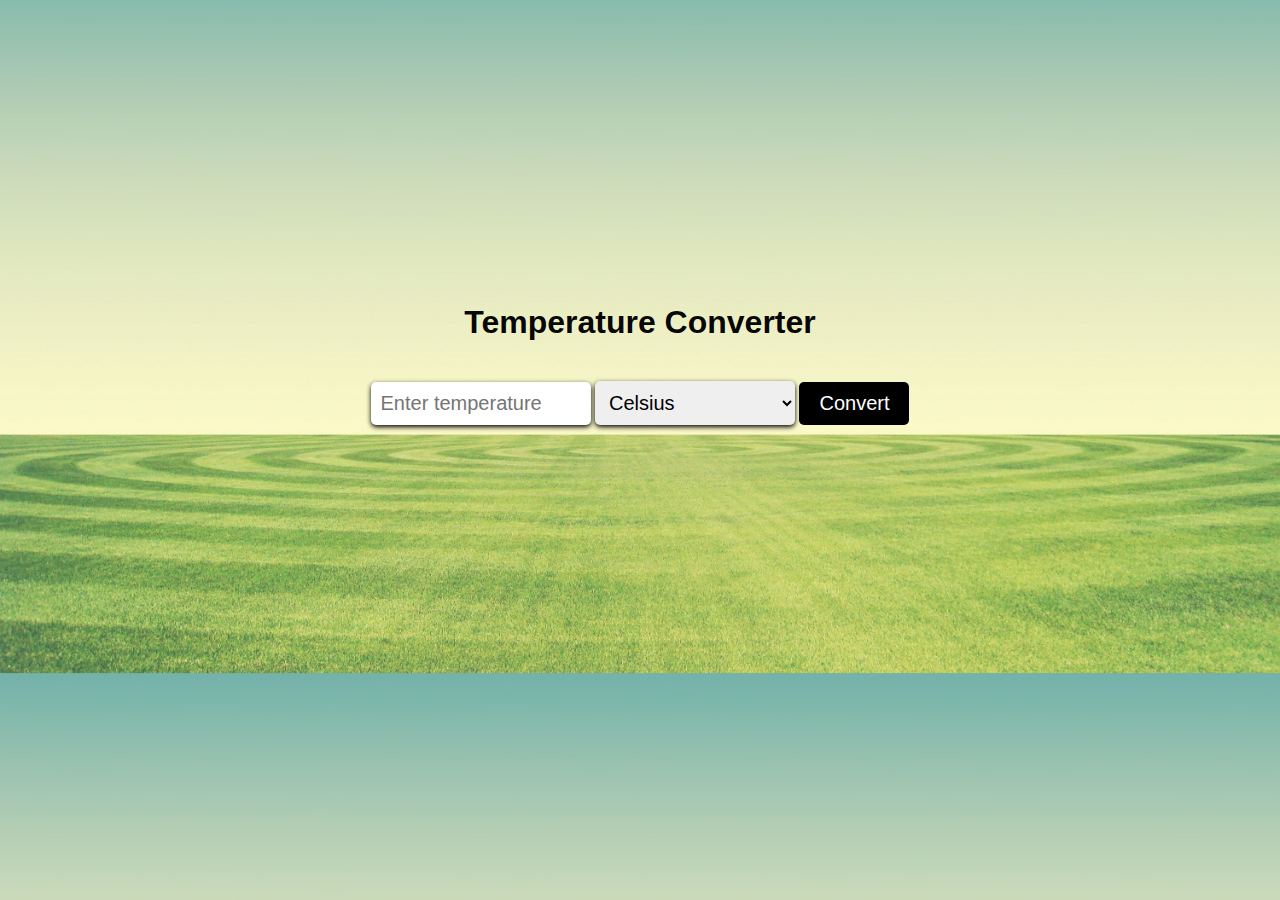
<file: L1 T3 Temperature Converter/index.html>
<!DOCTYPE html>
<html>
<head>
  <title>Temperature Converter</title>
  <link rel="stylesheet" type="text/css" href="styles.css">
</head>
<body>
  <h1>Temperature Converter</h1>

  <div class="input-container">
    <input type="text" id="temperature" placeholder="Enter temperature">
    <select id="unit">
      <option value="celsius">Celsius</option>
      <option value="fahrenheit">Fahrenheit</option>
    </select>
    <button id="convertBtn">Convert</button>
  </div>

  <div id="result"></div>

  <script src="script.js"></script>
</body>
</html>
</file>
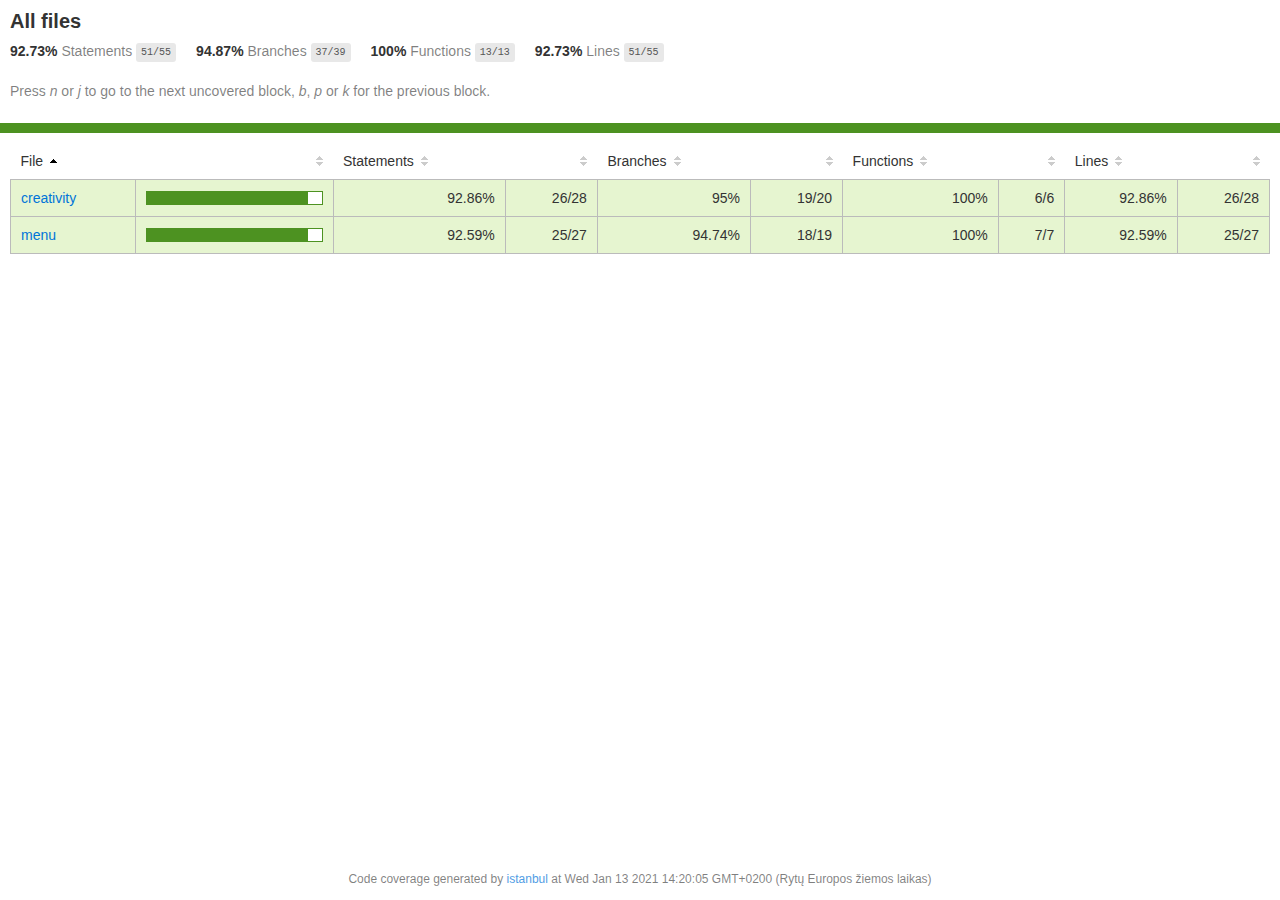
<file: L1 T2 Portfolio/coverage/lcov-report/index.html>
<!doctype html>
<html lang="en">

<head>
    <title>Code coverage report for All files</title>
    <meta charset="utf-8" />
    <link rel="stylesheet" href="prettify.css" />
    <link rel="stylesheet" href="base.css" />
    <link rel="shortcut icon" type="image/x-icon" href="favicon.png" />
    <meta name="viewport" content="width=device-width, initial-scale=1" />
    <style type='text/css'>
        .coverage-summary .sorter {
            background-image: url(sort-arrow-sprite.png);
        }
    </style>
</head>
    
<body>
<div class='wrapper'>
    <div class='pad1'>
        <h1>All files</h1>
        <div class='clearfix'>
            
            <div class='fl pad1y space-right2'>
                <span class="strong">92.73% </span>
                <span class="quiet">Statements</span>
                <span class='fraction'>51/55</span>
            </div>
        
            
            <div class='fl pad1y space-right2'>
                <span class="strong">94.87% </span>
                <span class="quiet">Branches</span>
                <span class='fraction'>37/39</span>
            </div>
        
            
            <div class='fl pad1y space-right2'>
                <span class="strong">100% </span>
                <span class="quiet">Functions</span>
                <span class='fraction'>13/13</span>
            </div>
        
            
            <div class='fl pad1y space-right2'>
                <span class="strong">92.73% </span>
                <span class="quiet">Lines</span>
                <span class='fraction'>51/55</span>
            </div>
        
            
        </div>
        <p class="quiet">
            Press <em>n</em> or <em>j</em> to go to the next uncovered block, <em>b</em>, <em>p</em> or <em>k</em> for the previous block.
        </p>
    </div>
    <div class='status-line high'></div>
    <div class="pad1">
<table class="coverage-summary">
<thead>
<tr>
   <th data-col="file" data-fmt="html" data-html="true" class="file">File</th>
   <th data-col="pic" data-type="number" data-fmt="html" data-html="true" class="pic"></th>
   <th data-col="statements" data-type="number" data-fmt="pct" class="pct">Statements</th>
   <th data-col="statements_raw" data-type="number" data-fmt="html" class="abs"></th>
   <th data-col="branches" data-type="number" data-fmt="pct" class="pct">Branches</th>
   <th data-col="branches_raw" data-type="number" data-fmt="html" class="abs"></th>
   <th data-col="functions" data-type="number" data-fmt="pct" class="pct">Functions</th>
   <th data-col="functions_raw" data-type="number" data-fmt="html" class="abs"></th>
   <th data-col="lines" data-type="number" data-fmt="pct" class="pct">Lines</th>
   <th data-col="lines_raw" data-type="number" data-fmt="html" class="abs"></th>
</tr>
</thead>
<tbody><tr>
	<td class="file high" data-value="creativity"><a href="creativity/index.html">creativity</a></td>
	<td data-value="92.86" class="pic high">
	<div class="chart"><div class="cover-fill" style="width: 92%"></div><div class="cover-empty" style="width: 8%"></div></div>
	</td>
	<td data-value="92.86" class="pct high">92.86%</td>
	<td data-value="28" class="abs high">26/28</td>
	<td data-value="95" class="pct high">95%</td>
	<td data-value="20" class="abs high">19/20</td>
	<td data-value="100" class="pct high">100%</td>
	<td data-value="6" class="abs high">6/6</td>
	<td data-value="92.86" class="pct high">92.86%</td>
	<td data-value="28" class="abs high">26/28</td>
	</tr>

<tr>
	<td class="file high" data-value="menu"><a href="menu/index.html">menu</a></td>
	<td data-value="92.59" class="pic high">
	<div class="chart"><div class="cover-fill" style="width: 92%"></div><div class="cover-empty" style="width: 8%"></div></div>
	</td>
	<td data-value="92.59" class="pct high">92.59%</td>
	<td data-value="27" class="abs high">25/27</td>
	<td data-value="94.74" class="pct high">94.74%</td>
	<td data-value="19" class="abs high">18/19</td>
	<td data-value="100" class="pct high">100%</td>
	<td data-value="7" class="abs high">7/7</td>
	<td data-value="92.59" class="pct high">92.59%</td>
	<td data-value="27" class="abs high">25/27</td>
	</tr>

</tbody>
</table>
</div>
                <div class='push'></div><!-- for sticky footer -->
            </div><!-- /wrapper -->
            <div class='footer quiet pad2 space-top1 center small'>
                Code coverage generated by
                <a href="https://istanbul.js.org/" target="_blank">istanbul</a>
                at Wed Jan 13 2021 14:20:05 GMT+0200 (Rytų Europos žiemos laikas)
            </div>
        </div>
        <script src="prettify.js"></script>
        <script>
            window.onload = function () {
                prettyPrint();
            };
        </script>
        <script src="sorter.js"></script>
        <script src="block-navigation.js"></script>
    </body>
</html>
</file>
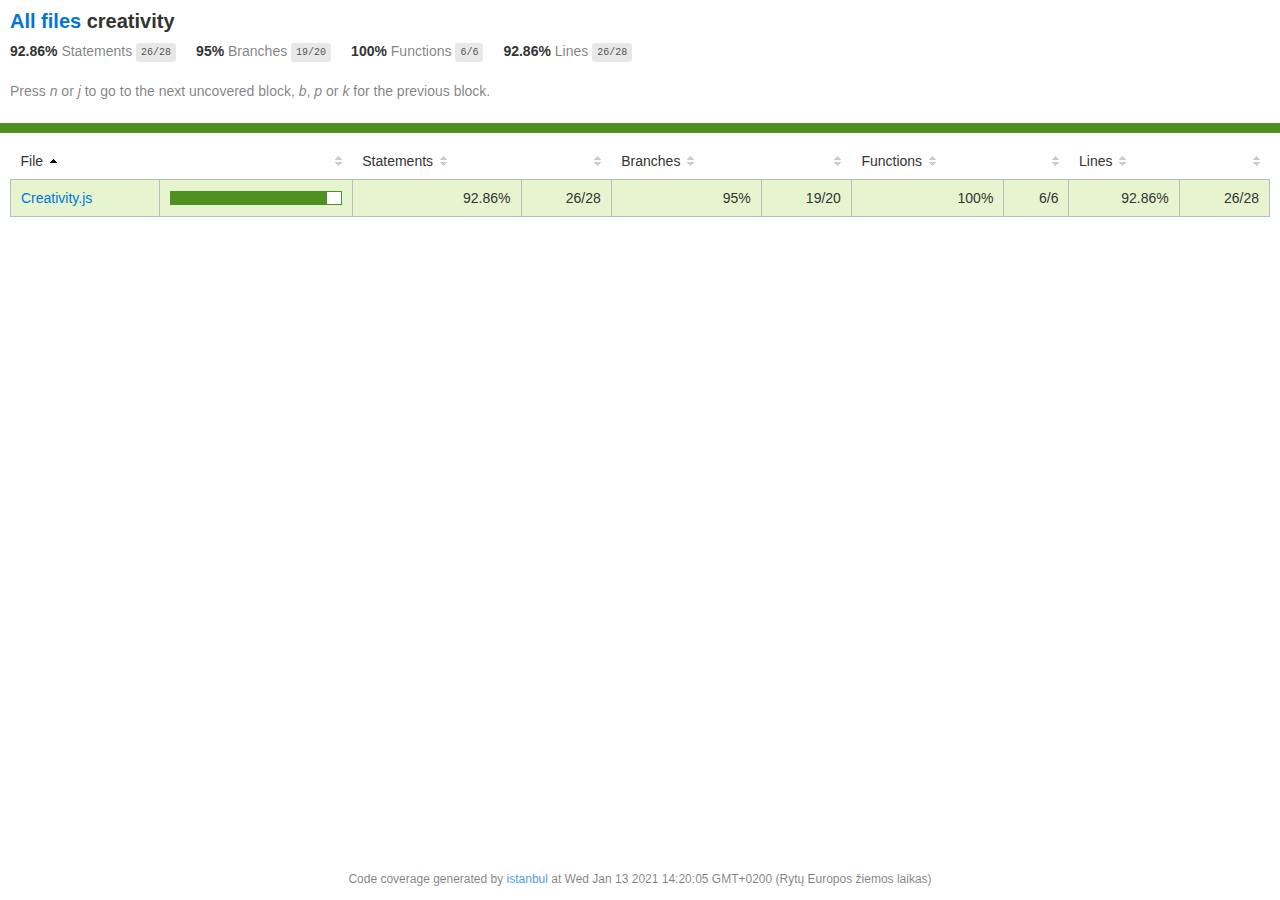
<file: L1 T2 Portfolio/coverage/lcov-report/creativity/index.html>
<!doctype html>
<html lang="en">

<head>
    <title>Code coverage report for creativity</title>
    <meta charset="utf-8" />
    <link rel="stylesheet" href="../prettify.css" />
    <link rel="stylesheet" href="../base.css" />
    <link rel="shortcut icon" type="image/x-icon" href="../favicon.png" />
    <meta name="viewport" content="width=device-width, initial-scale=1" />
    <style type='text/css'>
        .coverage-summary .sorter {
            background-image: url(../sort-arrow-sprite.png);
        }
    </style>
</head>
    
<body>
<div class='wrapper'>
    <div class='pad1'>
        <h1><a href="../index.html">All files</a> creativity</h1>
        <div class='clearfix'>
            
            <div class='fl pad1y space-right2'>
                <span class="strong">92.86% </span>
                <span class="quiet">Statements</span>
                <span class='fraction'>26/28</span>
            </div>
        
            
            <div class='fl pad1y space-right2'>
                <span class="strong">95% </span>
                <span class="quiet">Branches</span>
                <span class='fraction'>19/20</span>
            </div>
        
            
            <div class='fl pad1y space-right2'>
                <span class="strong">100% </span>
                <span class="quiet">Functions</span>
                <span class='fraction'>6/6</span>
            </div>
        
            
            <div class='fl pad1y space-right2'>
                <span class="strong">92.86% </span>
                <span class="quiet">Lines</span>
                <span class='fraction'>26/28</span>
            </div>
        
            
        </div>
        <p class="quiet">
            Press <em>n</em> or <em>j</em> to go to the next uncovered block, <em>b</em>, <em>p</em> or <em>k</em> for the previous block.
        </p>
    </div>
    <div class='status-line high'></div>
    <div class="pad1">
<table class="coverage-summary">
<thead>
<tr>
   <th data-col="file" data-fmt="html" data-html="true" class="file">File</th>
   <th data-col="pic" data-type="number" data-fmt="html" data-html="true" class="pic"></th>
   <th data-col="statements" data-type="number" data-fmt="pct" class="pct">Statements</th>
   <th data-col="statements_raw" data-type="number" data-fmt="html" class="abs"></th>
   <th data-col="branches" data-type="number" data-fmt="pct" class="pct">Branches</th>
   <th data-col="branches_raw" data-type="number" data-fmt="html" class="abs"></th>
   <th data-col="functions" data-type="number" data-fmt="pct" class="pct">Functions</th>
   <th data-col="functions_raw" data-type="number" data-fmt="html" class="abs"></th>
   <th data-col="lines" data-type="number" data-fmt="pct" class="pct">Lines</th>
   <th data-col="lines_raw" data-type="number" data-fmt="html" class="abs"></th>
</tr>
</thead>
<tbody><tr>
	<td class="file high" data-value="Creativity.js"><a href="Creativity.js.html">Creativity.js</a></td>
	<td data-value="92.86" class="pic high">
	<div class="chart"><div class="cover-fill" style="width: 92%"></div><div class="cover-empty" style="width: 8%"></div></div>
	</td>
	<td data-value="92.86" class="pct high">92.86%</td>
	<td data-value="28" class="abs high">26/28</td>
	<td data-value="95" class="pct high">95%</td>
	<td data-value="20" class="abs high">19/20</td>
	<td data-value="100" class="pct high">100%</td>
	<td data-value="6" class="abs high">6/6</td>
	<td data-value="92.86" class="pct high">92.86%</td>
	<td data-value="28" class="abs high">26/28</td>
	</tr>

</tbody>
</table>
</div>
                <div class='push'></div><!-- for sticky footer -->
            </div><!-- /wrapper -->
            <div class='footer quiet pad2 space-top1 center small'>
                Code coverage generated by
                <a href="https://istanbul.js.org/" target="_blank">istanbul</a>
                at Wed Jan 13 2021 14:20:05 GMT+0200 (Rytų Europos žiemos laikas)
            </div>
        </div>
        <script src="../prettify.js"></script>
        <script>
            window.onload = function () {
                prettyPrint();
            };
        </script>
        <script src="../sorter.js"></script>
        <script src="../block-navigation.js"></script>
    </body>
</html>
</file>
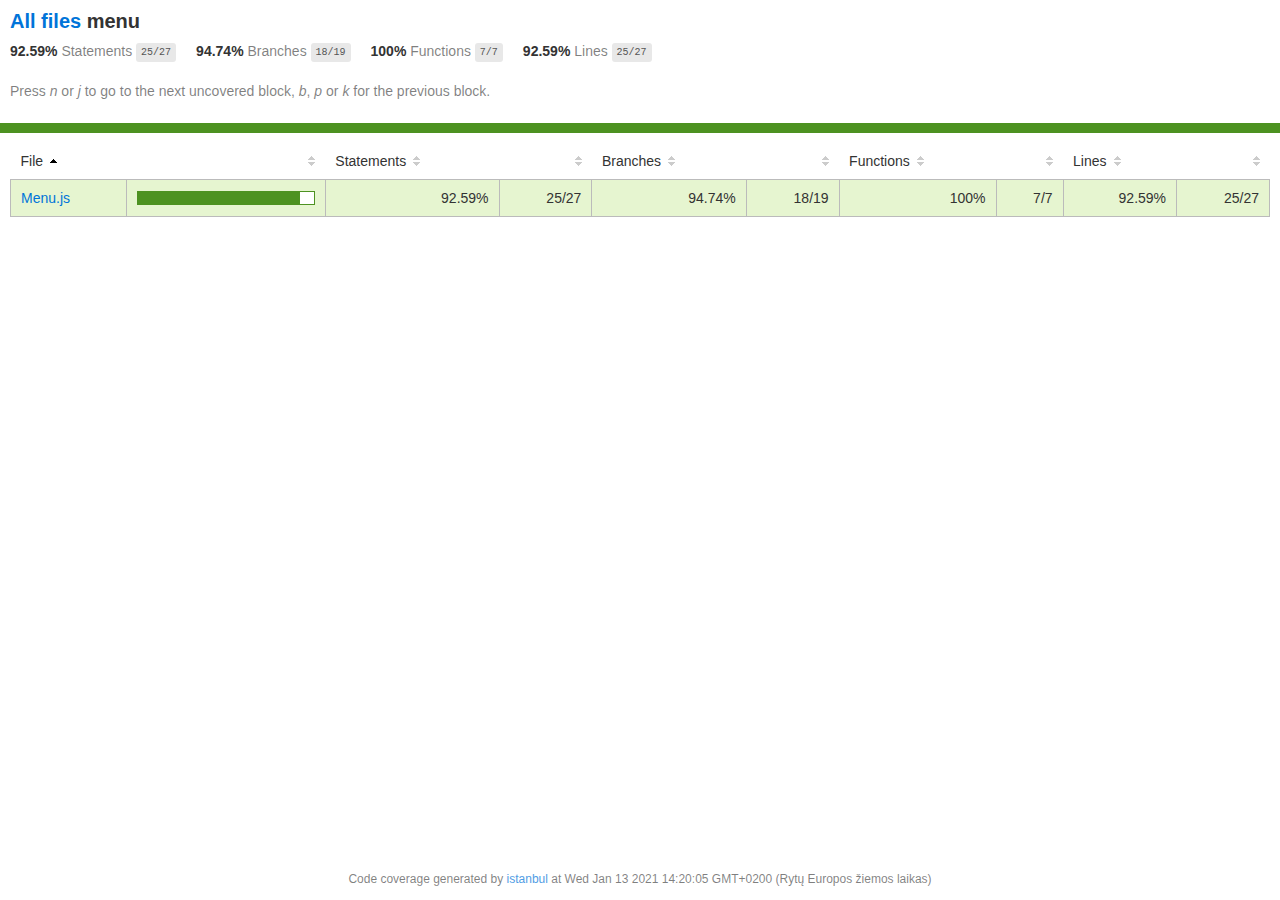
<file: L1 T2 Portfolio/coverage/lcov-report/menu/index.html>
<!doctype html>
<html lang="en">

<head>
    <title>Code coverage report for menu</title>
    <meta charset="utf-8" />
    <link rel="stylesheet" href="../prettify.css" />
    <link rel="stylesheet" href="../base.css" />
    <link rel="shortcut icon" type="image/x-icon" href="../favicon.png" />
    <meta name="viewport" content="width=device-width, initial-scale=1" />
    <style type='text/css'>
        .coverage-summary .sorter {
            background-image: url(../sort-arrow-sprite.png);
        }
    </style>
</head>
    
<body>
<div class='wrapper'>
    <div class='pad1'>
        <h1><a href="../index.html">All files</a> menu</h1>
        <div class='clearfix'>
            
            <div class='fl pad1y space-right2'>
                <span class="strong">92.59% </span>
                <span class="quiet">Statements</span>
                <span class='fraction'>25/27</span>
            </div>
        
            
            <div class='fl pad1y space-right2'>
                <span class="strong">94.74% </span>
                <span class="quiet">Branches</span>
                <span class='fraction'>18/19</span>
            </div>
        
            
            <div class='fl pad1y space-right2'>
                <span class="strong">100% </span>
                <span class="quiet">Functions</span>
                <span class='fraction'>7/7</span>
            </div>
        
            
            <div class='fl pad1y space-right2'>
                <span class="strong">92.59% </span>
                <span class="quiet">Lines</span>
                <span class='fraction'>25/27</span>
            </div>
        
            
        </div>
        <p class="quiet">
            Press <em>n</em> or <em>j</em> to go to the next uncovered block, <em>b</em>, <em>p</em> or <em>k</em> for the previous block.
        </p>
    </div>
    <div class='status-line high'></div>
    <div class="pad1">
<table class="coverage-summary">
<thead>
<tr>
   <th data-col="file" data-fmt="html" data-html="true" class="file">File</th>
   <th data-col="pic" data-type="number" data-fmt="html" data-html="true" class="pic"></th>
   <th data-col="statements" data-type="number" data-fmt="pct" class="pct">Statements</th>
   <th data-col="statements_raw" data-type="number" data-fmt="html" class="abs"></th>
   <th data-col="branches" data-type="number" data-fmt="pct" class="pct">Branches</th>
   <th data-col="branches_raw" data-type="number" data-fmt="html" class="abs"></th>
   <th data-col="functions" data-type="number" data-fmt="pct" class="pct">Functions</th>
   <th data-col="functions_raw" data-type="number" data-fmt="html" class="abs"></th>
   <th data-col="lines" data-type="number" data-fmt="pct" class="pct">Lines</th>
   <th data-col="lines_raw" data-type="number" data-fmt="html" class="abs"></th>
</tr>
</thead>
<tbody><tr>
	<td class="file high" data-value="Menu.js"><a href="Menu.js.html">Menu.js</a></td>
	<td data-value="92.59" class="pic high">
	<div class="chart"><div class="cover-fill" style="width: 92%"></div><div class="cover-empty" style="width: 8%"></div></div>
	</td>
	<td data-value="92.59" class="pct high">92.59%</td>
	<td data-value="27" class="abs high">25/27</td>
	<td data-value="94.74" class="pct high">94.74%</td>
	<td data-value="19" class="abs high">18/19</td>
	<td data-value="100" class="pct high">100%</td>
	<td data-value="7" class="abs high">7/7</td>
	<td data-value="92.59" class="pct high">92.59%</td>
	<td data-value="27" class="abs high">25/27</td>
	</tr>

</tbody>
</table>
</div>
                <div class='push'></div><!-- for sticky footer -->
            </div><!-- /wrapper -->
            <div class='footer quiet pad2 space-top1 center small'>
                Code coverage generated by
                <a href="https://istanbul.js.org/" target="_blank">istanbul</a>
                at Wed Jan 13 2021 14:20:05 GMT+0200 (Rytų Europos žiemos laikas)
            </div>
        </div>
        <script src="../prettify.js"></script>
        <script>
            window.onload = function () {
                prettyPrint();
            };
        </script>
        <script src="../sorter.js"></script>
        <script src="../block-navigation.js"></script>
    </body>
</html>
</file>
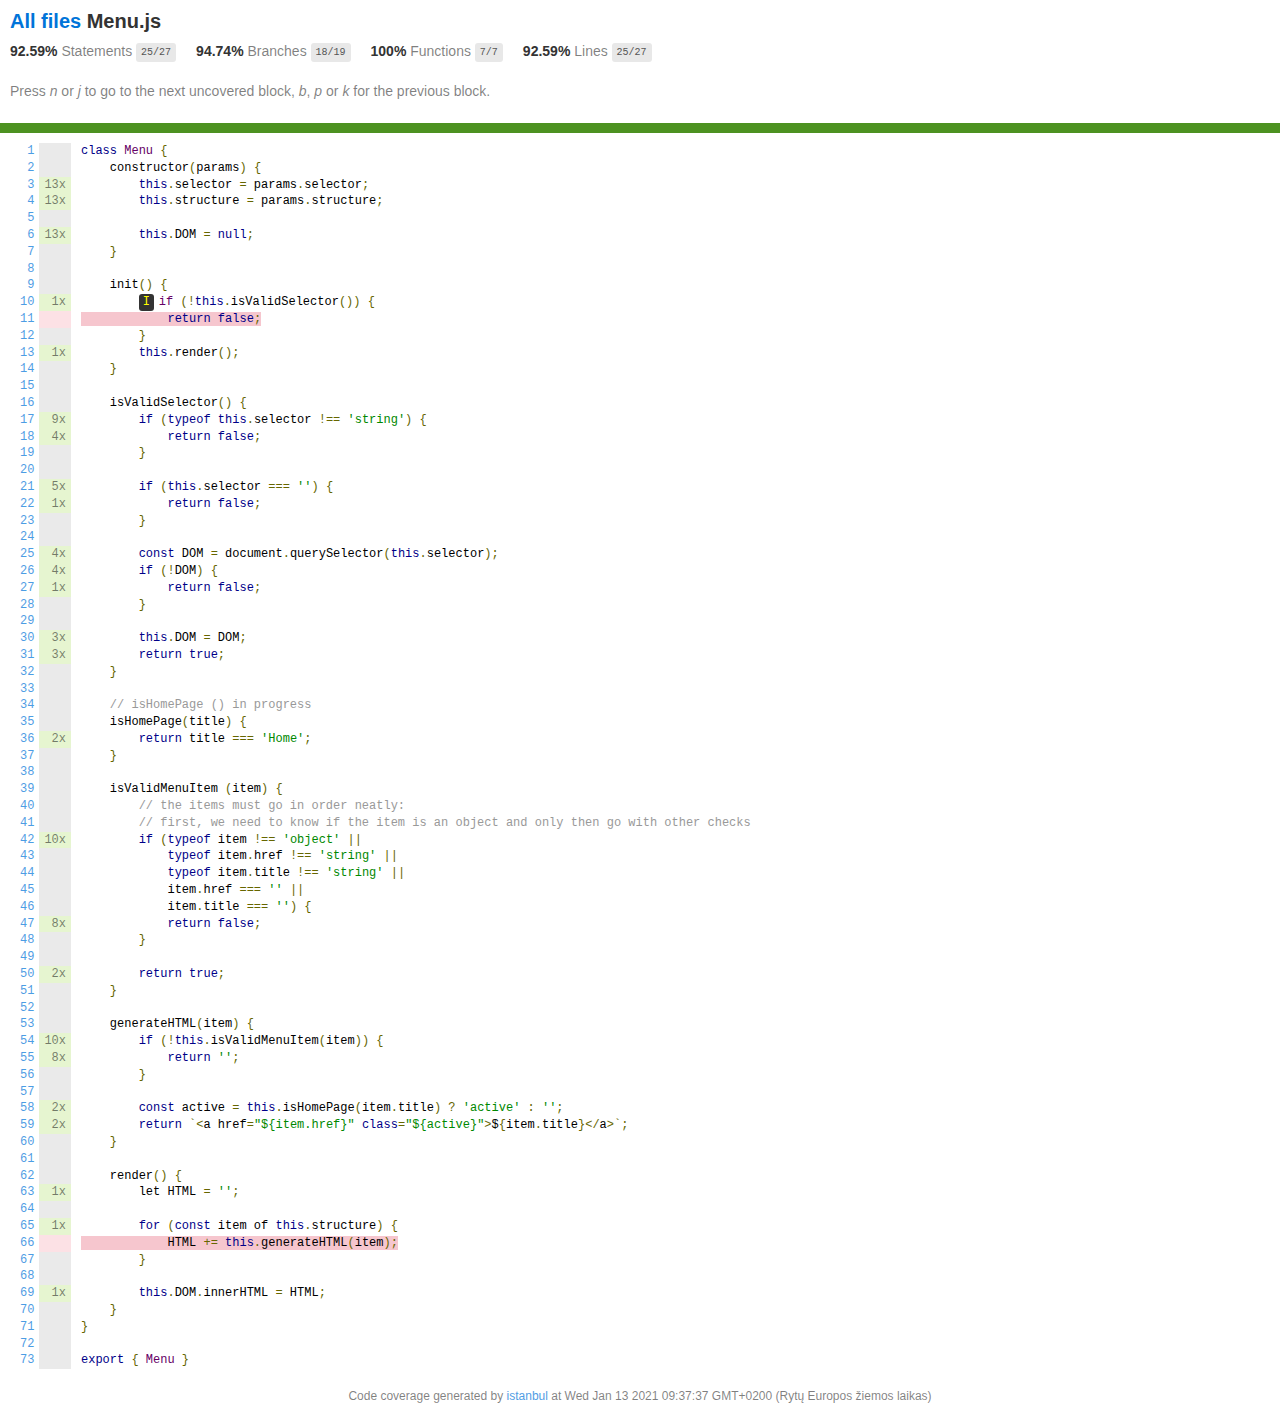
<file: L1 T2 Portfolio/coverage/lcov-report/Menu.js.html>
<!doctype html>
<html lang="en">

<head>
    <title>Code coverage report for Menu.js</title>
    <meta charset="utf-8" />
    <link rel="stylesheet" href="prettify.css" />
    <link rel="stylesheet" href="base.css" />
    <link rel="shortcut icon" type="image/x-icon" href="favicon.png" />
    <meta name="viewport" content="width=device-width, initial-scale=1" />
    <style type='text/css'>
        .coverage-summary .sorter {
            background-image: url(sort-arrow-sprite.png);
        }
    </style>
</head>
    
<body>
<div class='wrapper'>
    <div class='pad1'>
        <h1><a href="index.html">All files</a> Menu.js</h1>
        <div class='clearfix'>
            
            <div class='fl pad1y space-right2'>
                <span class="strong">92.59% </span>
                <span class="quiet">Statements</span>
                <span class='fraction'>25/27</span>
            </div>
        
            
            <div class='fl pad1y space-right2'>
                <span class="strong">94.74% </span>
                <span class="quiet">Branches</span>
                <span class='fraction'>18/19</span>
            </div>
        
            
            <div class='fl pad1y space-right2'>
                <span class="strong">100% </span>
                <span class="quiet">Functions</span>
                <span class='fraction'>7/7</span>
            </div>
        
            
            <div class='fl pad1y space-right2'>
                <span class="strong">92.59% </span>
                <span class="quiet">Lines</span>
                <span class='fraction'>25/27</span>
            </div>
        
            
        </div>
        <p class="quiet">
            Press <em>n</em> or <em>j</em> to go to the next uncovered block, <em>b</em>, <em>p</em> or <em>k</em> for the previous block.
        </p>
    </div>
    <div class='status-line high'></div>
    <pre><table class="coverage">
<tr><td class="line-count quiet"><a name='L1'></a><a href='#L1'>1</a>
<a name='L2'></a><a href='#L2'>2</a>
<a name='L3'></a><a href='#L3'>3</a>
<a name='L4'></a><a href='#L4'>4</a>
<a name='L5'></a><a href='#L5'>5</a>
<a name='L6'></a><a href='#L6'>6</a>
<a name='L7'></a><a href='#L7'>7</a>
<a name='L8'></a><a href='#L8'>8</a>
<a name='L9'></a><a href='#L9'>9</a>
<a name='L10'></a><a href='#L10'>10</a>
<a name='L11'></a><a href='#L11'>11</a>
<a name='L12'></a><a href='#L12'>12</a>
<a name='L13'></a><a href='#L13'>13</a>
<a name='L14'></a><a href='#L14'>14</a>
<a name='L15'></a><a href='#L15'>15</a>
<a name='L16'></a><a href='#L16'>16</a>
<a name='L17'></a><a href='#L17'>17</a>
<a name='L18'></a><a href='#L18'>18</a>
<a name='L19'></a><a href='#L19'>19</a>
<a name='L20'></a><a href='#L20'>20</a>
<a name='L21'></a><a href='#L21'>21</a>
<a name='L22'></a><a href='#L22'>22</a>
<a name='L23'></a><a href='#L23'>23</a>
<a name='L24'></a><a href='#L24'>24</a>
<a name='L25'></a><a href='#L25'>25</a>
<a name='L26'></a><a href='#L26'>26</a>
<a name='L27'></a><a href='#L27'>27</a>
<a name='L28'></a><a href='#L28'>28</a>
<a name='L29'></a><a href='#L29'>29</a>
<a name='L30'></a><a href='#L30'>30</a>
<a name='L31'></a><a href='#L31'>31</a>
<a name='L32'></a><a href='#L32'>32</a>
<a name='L33'></a><a href='#L33'>33</a>
<a name='L34'></a><a href='#L34'>34</a>
<a name='L35'></a><a href='#L35'>35</a>
<a name='L36'></a><a href='#L36'>36</a>
<a name='L37'></a><a href='#L37'>37</a>
<a name='L38'></a><a href='#L38'>38</a>
<a name='L39'></a><a href='#L39'>39</a>
<a name='L40'></a><a href='#L40'>40</a>
<a name='L41'></a><a href='#L41'>41</a>
<a name='L42'></a><a href='#L42'>42</a>
<a name='L43'></a><a href='#L43'>43</a>
<a name='L44'></a><a href='#L44'>44</a>
<a name='L45'></a><a href='#L45'>45</a>
<a name='L46'></a><a href='#L46'>46</a>
<a name='L47'></a><a href='#L47'>47</a>
<a name='L48'></a><a href='#L48'>48</a>
<a name='L49'></a><a href='#L49'>49</a>
<a name='L50'></a><a href='#L50'>50</a>
<a name='L51'></a><a href='#L51'>51</a>
<a name='L52'></a><a href='#L52'>52</a>
<a name='L53'></a><a href='#L53'>53</a>
<a name='L54'></a><a href='#L54'>54</a>
<a name='L55'></a><a href='#L55'>55</a>
<a name='L56'></a><a href='#L56'>56</a>
<a name='L57'></a><a href='#L57'>57</a>
<a name='L58'></a><a href='#L58'>58</a>
<a name='L59'></a><a href='#L59'>59</a>
<a name='L60'></a><a href='#L60'>60</a>
<a name='L61'></a><a href='#L61'>61</a>
<a name='L62'></a><a href='#L62'>62</a>
<a name='L63'></a><a href='#L63'>63</a>
<a name='L64'></a><a href='#L64'>64</a>
<a name='L65'></a><a href='#L65'>65</a>
<a name='L66'></a><a href='#L66'>66</a>
<a name='L67'></a><a href='#L67'>67</a>
<a name='L68'></a><a href='#L68'>68</a>
<a name='L69'></a><a href='#L69'>69</a>
<a name='L70'></a><a href='#L70'>70</a>
<a name='L71'></a><a href='#L71'>71</a>
<a name='L72'></a><a href='#L72'>72</a>
<a name='L73'></a><a href='#L73'>73</a></td><td class="line-coverage quiet"><span class="cline-any cline-neutral">&nbsp;</span>
<span class="cline-any cline-neutral">&nbsp;</span>
<span class="cline-any cline-yes">13x</span>
<span class="cline-any cline-yes">13x</span>
<span class="cline-any cline-neutral">&nbsp;</span>
<span class="cline-any cline-yes">13x</span>
<span class="cline-any cline-neutral">&nbsp;</span>
<span class="cline-any cline-neutral">&nbsp;</span>
<span class="cline-any cline-neutral">&nbsp;</span>
<span class="cline-any cline-yes">1x</span>
<span class="cline-any cline-no">&nbsp;</span>
<span class="cline-any cline-neutral">&nbsp;</span>
<span class="cline-any cline-yes">1x</span>
<span class="cline-any cline-neutral">&nbsp;</span>
<span class="cline-any cline-neutral">&nbsp;</span>
<span class="cline-any cline-neutral">&nbsp;</span>
<span class="cline-any cline-yes">9x</span>
<span class="cline-any cline-yes">4x</span>
<span class="cline-any cline-neutral">&nbsp;</span>
<span class="cline-any cline-neutral">&nbsp;</span>
<span class="cline-any cline-yes">5x</span>
<span class="cline-any cline-yes">1x</span>
<span class="cline-any cline-neutral">&nbsp;</span>
<span class="cline-any cline-neutral">&nbsp;</span>
<span class="cline-any cline-yes">4x</span>
<span class="cline-any cline-yes">4x</span>
<span class="cline-any cline-yes">1x</span>
<span class="cline-any cline-neutral">&nbsp;</span>
<span class="cline-any cline-neutral">&nbsp;</span>
<span class="cline-any cline-yes">3x</span>
<span class="cline-any cline-yes">3x</span>
<span class="cline-any cline-neutral">&nbsp;</span>
<span class="cline-any cline-neutral">&nbsp;</span>
<span class="cline-any cline-neutral">&nbsp;</span>
<span class="cline-any cline-neutral">&nbsp;</span>
<span class="cline-any cline-yes">2x</span>
<span class="cline-any cline-neutral">&nbsp;</span>
<span class="cline-any cline-neutral">&nbsp;</span>
<span class="cline-any cline-neutral">&nbsp;</span>
<span class="cline-any cline-neutral">&nbsp;</span>
<span class="cline-any cline-neutral">&nbsp;</span>
<span class="cline-any cline-yes">10x</span>
<span class="cline-any cline-neutral">&nbsp;</span>
<span class="cline-any cline-neutral">&nbsp;</span>
<span class="cline-any cline-neutral">&nbsp;</span>
<span class="cline-any cline-neutral">&nbsp;</span>
<span class="cline-any cline-yes">8x</span>
<span class="cline-any cline-neutral">&nbsp;</span>
<span class="cline-any cline-neutral">&nbsp;</span>
<span class="cline-any cline-yes">2x</span>
<span class="cline-any cline-neutral">&nbsp;</span>
<span class="cline-any cline-neutral">&nbsp;</span>
<span class="cline-any cline-neutral">&nbsp;</span>
<span class="cline-any cline-yes">10x</span>
<span class="cline-any cline-yes">8x</span>
<span class="cline-any cline-neutral">&nbsp;</span>
<span class="cline-any cline-neutral">&nbsp;</span>
<span class="cline-any cline-yes">2x</span>
<span class="cline-any cline-yes">2x</span>
<span class="cline-any cline-neutral">&nbsp;</span>
<span class="cline-any cline-neutral">&nbsp;</span>
<span class="cline-any cline-neutral">&nbsp;</span>
<span class="cline-any cline-yes">1x</span>
<span class="cline-any cline-neutral">&nbsp;</span>
<span class="cline-any cline-yes">1x</span>
<span class="cline-any cline-no">&nbsp;</span>
<span class="cline-any cline-neutral">&nbsp;</span>
<span class="cline-any cline-neutral">&nbsp;</span>
<span class="cline-any cline-yes">1x</span>
<span class="cline-any cline-neutral">&nbsp;</span>
<span class="cline-any cline-neutral">&nbsp;</span>
<span class="cline-any cline-neutral">&nbsp;</span>
<span class="cline-any cline-neutral">&nbsp;</span></td><td class="text"><pre class="prettyprint lang-js">class Menu {
    constructor(params) {
        this.selector = params.selector;
        this.structure = params.structure;
&nbsp;
        this.DOM = null;
    }
&nbsp;
    init() {
        <span class="missing-if-branch" title="if path not taken" >I</span>if (!this.isValidSelector()) {
<span class="cstat-no" title="statement not covered" >            return false;</span>
        }
        this.render();
    }
&nbsp;
    isValidSelector() {
        if (typeof this.selector !== 'string') {
            return false;
        }
&nbsp;
        if (this.selector === '') {
            return false;
        }
        
        const DOM = document.querySelector(this.selector);
        if (!DOM) {
            return false;
        }
&nbsp;
        this.DOM = DOM;
        return true;
    }
&nbsp;
    // isHomePage () in progress
    isHomePage(title) {
        return title === 'Home';
    }
&nbsp;
    isValidMenuItem (item) {
        // the items must go in order neatly: 
        // first, we need to know if the item is an object and only then go with other checks 
        if (typeof item !== 'object' ||
            typeof item.href !== 'string' ||
            typeof item.title !== 'string' ||
            item.href === '' ||
            item.title === '') {
            return false;
        }
&nbsp;
        return true;
    }
&nbsp;
    generateHTML(item) {
        if (!this.isValidMenuItem(item)) {
            return '';
        }
&nbsp;
        const active = this.isHomePage(item.title) ? 'active' : '';
        return `&lt;a href="${item.href}" class="${active}"&gt;${item.title}&lt;/a&gt;`;
    }
&nbsp;
    render() {
        let HTML = '';
&nbsp;
        for (const item of this.structure) {
<span class="cstat-no" title="statement not covered" >            HTML += this.generateHTML(item);</span>
        }
        
        this.DOM.innerHTML = HTML;
    }
}
&nbsp;
export { Menu }</pre></td></tr></table></pre>

                <div class='push'></div><!-- for sticky footer -->
            </div><!-- /wrapper -->
            <div class='footer quiet pad2 space-top1 center small'>
                Code coverage generated by
                <a href="https://istanbul.js.org/" target="_blank">istanbul</a>
                at Wed Jan 13 2021 09:37:37 GMT+0200 (Rytų Europos žiemos laikas)
            </div>
        </div>
        <script src="prettify.js"></script>
        <script>
            window.onload = function () {
                prettyPrint();
            };
        </script>
        <script src="sorter.js"></script>
        <script src="block-navigation.js"></script>
    </body>
</html>
</file>
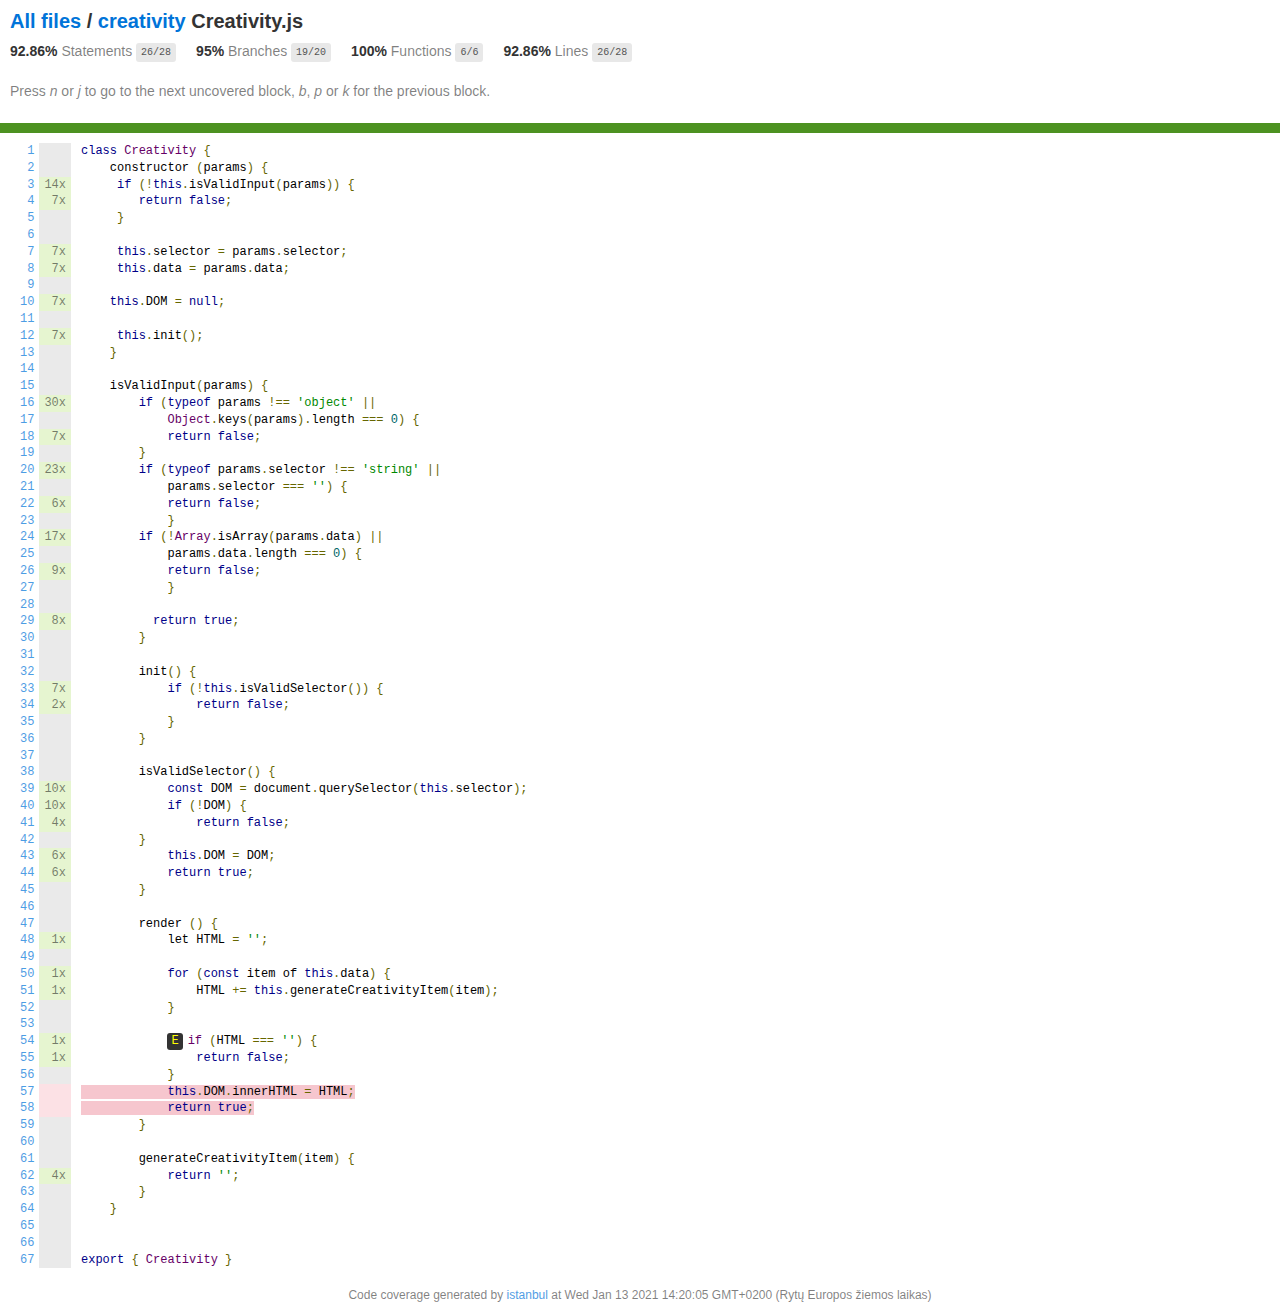
<file: L1 T2 Portfolio/coverage/lcov-report/creativity/Creativity.js.html>
<!doctype html>
<html lang="en">

<head>
    <title>Code coverage report for creativity/Creativity.js</title>
    <meta charset="utf-8" />
    <link rel="stylesheet" href="../prettify.css" />
    <link rel="stylesheet" href="../base.css" />
    <link rel="shortcut icon" type="image/x-icon" href="../favicon.png" />
    <meta name="viewport" content="width=device-width, initial-scale=1" />
    <style type='text/css'>
        .coverage-summary .sorter {
            background-image: url(../sort-arrow-sprite.png);
        }
    </style>
</head>
    
<body>
<div class='wrapper'>
    <div class='pad1'>
        <h1><a href="../index.html">All files</a> / <a href="index.html">creativity</a> Creativity.js</h1>
        <div class='clearfix'>
            
            <div class='fl pad1y space-right2'>
                <span class="strong">92.86% </span>
                <span class="quiet">Statements</span>
                <span class='fraction'>26/28</span>
            </div>
        
            
            <div class='fl pad1y space-right2'>
                <span class="strong">95% </span>
                <span class="quiet">Branches</span>
                <span class='fraction'>19/20</span>
            </div>
        
            
            <div class='fl pad1y space-right2'>
                <span class="strong">100% </span>
                <span class="quiet">Functions</span>
                <span class='fraction'>6/6</span>
            </div>
        
            
            <div class='fl pad1y space-right2'>
                <span class="strong">92.86% </span>
                <span class="quiet">Lines</span>
                <span class='fraction'>26/28</span>
            </div>
        
            
        </div>
        <p class="quiet">
            Press <em>n</em> or <em>j</em> to go to the next uncovered block, <em>b</em>, <em>p</em> or <em>k</em> for the previous block.
        </p>
    </div>
    <div class='status-line high'></div>
    <pre><table class="coverage">
<tr><td class="line-count quiet"><a name='L1'></a><a href='#L1'>1</a>
<a name='L2'></a><a href='#L2'>2</a>
<a name='L3'></a><a href='#L3'>3</a>
<a name='L4'></a><a href='#L4'>4</a>
<a name='L5'></a><a href='#L5'>5</a>
<a name='L6'></a><a href='#L6'>6</a>
<a name='L7'></a><a href='#L7'>7</a>
<a name='L8'></a><a href='#L8'>8</a>
<a name='L9'></a><a href='#L9'>9</a>
<a name='L10'></a><a href='#L10'>10</a>
<a name='L11'></a><a href='#L11'>11</a>
<a name='L12'></a><a href='#L12'>12</a>
<a name='L13'></a><a href='#L13'>13</a>
<a name='L14'></a><a href='#L14'>14</a>
<a name='L15'></a><a href='#L15'>15</a>
<a name='L16'></a><a href='#L16'>16</a>
<a name='L17'></a><a href='#L17'>17</a>
<a name='L18'></a><a href='#L18'>18</a>
<a name='L19'></a><a href='#L19'>19</a>
<a name='L20'></a><a href='#L20'>20</a>
<a name='L21'></a><a href='#L21'>21</a>
<a name='L22'></a><a href='#L22'>22</a>
<a name='L23'></a><a href='#L23'>23</a>
<a name='L24'></a><a href='#L24'>24</a>
<a name='L25'></a><a href='#L25'>25</a>
<a name='L26'></a><a href='#L26'>26</a>
<a name='L27'></a><a href='#L27'>27</a>
<a name='L28'></a><a href='#L28'>28</a>
<a name='L29'></a><a href='#L29'>29</a>
<a name='L30'></a><a href='#L30'>30</a>
<a name='L31'></a><a href='#L31'>31</a>
<a name='L32'></a><a href='#L32'>32</a>
<a name='L33'></a><a href='#L33'>33</a>
<a name='L34'></a><a href='#L34'>34</a>
<a name='L35'></a><a href='#L35'>35</a>
<a name='L36'></a><a href='#L36'>36</a>
<a name='L37'></a><a href='#L37'>37</a>
<a name='L38'></a><a href='#L38'>38</a>
<a name='L39'></a><a href='#L39'>39</a>
<a name='L40'></a><a href='#L40'>40</a>
<a name='L41'></a><a href='#L41'>41</a>
<a name='L42'></a><a href='#L42'>42</a>
<a name='L43'></a><a href='#L43'>43</a>
<a name='L44'></a><a href='#L44'>44</a>
<a name='L45'></a><a href='#L45'>45</a>
<a name='L46'></a><a href='#L46'>46</a>
<a name='L47'></a><a href='#L47'>47</a>
<a name='L48'></a><a href='#L48'>48</a>
<a name='L49'></a><a href='#L49'>49</a>
<a name='L50'></a><a href='#L50'>50</a>
<a name='L51'></a><a href='#L51'>51</a>
<a name='L52'></a><a href='#L52'>52</a>
<a name='L53'></a><a href='#L53'>53</a>
<a name='L54'></a><a href='#L54'>54</a>
<a name='L55'></a><a href='#L55'>55</a>
<a name='L56'></a><a href='#L56'>56</a>
<a name='L57'></a><a href='#L57'>57</a>
<a name='L58'></a><a href='#L58'>58</a>
<a name='L59'></a><a href='#L59'>59</a>
<a name='L60'></a><a href='#L60'>60</a>
<a name='L61'></a><a href='#L61'>61</a>
<a name='L62'></a><a href='#L62'>62</a>
<a name='L63'></a><a href='#L63'>63</a>
<a name='L64'></a><a href='#L64'>64</a>
<a name='L65'></a><a href='#L65'>65</a>
<a name='L66'></a><a href='#L66'>66</a>
<a name='L67'></a><a href='#L67'>67</a></td><td class="line-coverage quiet"><span class="cline-any cline-neutral">&nbsp;</span>
<span class="cline-any cline-neutral">&nbsp;</span>
<span class="cline-any cline-yes">14x</span>
<span class="cline-any cline-yes">7x</span>
<span class="cline-any cline-neutral">&nbsp;</span>
<span class="cline-any cline-neutral">&nbsp;</span>
<span class="cline-any cline-yes">7x</span>
<span class="cline-any cline-yes">7x</span>
<span class="cline-any cline-neutral">&nbsp;</span>
<span class="cline-any cline-yes">7x</span>
<span class="cline-any cline-neutral">&nbsp;</span>
<span class="cline-any cline-yes">7x</span>
<span class="cline-any cline-neutral">&nbsp;</span>
<span class="cline-any cline-neutral">&nbsp;</span>
<span class="cline-any cline-neutral">&nbsp;</span>
<span class="cline-any cline-yes">30x</span>
<span class="cline-any cline-neutral">&nbsp;</span>
<span class="cline-any cline-yes">7x</span>
<span class="cline-any cline-neutral">&nbsp;</span>
<span class="cline-any cline-yes">23x</span>
<span class="cline-any cline-neutral">&nbsp;</span>
<span class="cline-any cline-yes">6x</span>
<span class="cline-any cline-neutral">&nbsp;</span>
<span class="cline-any cline-yes">17x</span>
<span class="cline-any cline-neutral">&nbsp;</span>
<span class="cline-any cline-yes">9x</span>
<span class="cline-any cline-neutral">&nbsp;</span>
<span class="cline-any cline-neutral">&nbsp;</span>
<span class="cline-any cline-yes">8x</span>
<span class="cline-any cline-neutral">&nbsp;</span>
<span class="cline-any cline-neutral">&nbsp;</span>
<span class="cline-any cline-neutral">&nbsp;</span>
<span class="cline-any cline-yes">7x</span>
<span class="cline-any cline-yes">2x</span>
<span class="cline-any cline-neutral">&nbsp;</span>
<span class="cline-any cline-neutral">&nbsp;</span>
<span class="cline-any cline-neutral">&nbsp;</span>
<span class="cline-any cline-neutral">&nbsp;</span>
<span class="cline-any cline-yes">10x</span>
<span class="cline-any cline-yes">10x</span>
<span class="cline-any cline-yes">4x</span>
<span class="cline-any cline-neutral">&nbsp;</span>
<span class="cline-any cline-yes">6x</span>
<span class="cline-any cline-yes">6x</span>
<span class="cline-any cline-neutral">&nbsp;</span>
<span class="cline-any cline-neutral">&nbsp;</span>
<span class="cline-any cline-neutral">&nbsp;</span>
<span class="cline-any cline-yes">1x</span>
<span class="cline-any cline-neutral">&nbsp;</span>
<span class="cline-any cline-yes">1x</span>
<span class="cline-any cline-yes">1x</span>
<span class="cline-any cline-neutral">&nbsp;</span>
<span class="cline-any cline-neutral">&nbsp;</span>
<span class="cline-any cline-yes">1x</span>
<span class="cline-any cline-yes">1x</span>
<span class="cline-any cline-neutral">&nbsp;</span>
<span class="cline-any cline-no">&nbsp;</span>
<span class="cline-any cline-no">&nbsp;</span>
<span class="cline-any cline-neutral">&nbsp;</span>
<span class="cline-any cline-neutral">&nbsp;</span>
<span class="cline-any cline-neutral">&nbsp;</span>
<span class="cline-any cline-yes">4x</span>
<span class="cline-any cline-neutral">&nbsp;</span>
<span class="cline-any cline-neutral">&nbsp;</span>
<span class="cline-any cline-neutral">&nbsp;</span>
<span class="cline-any cline-neutral">&nbsp;</span>
<span class="cline-any cline-neutral">&nbsp;</span></td><td class="text"><pre class="prettyprint lang-js">class Creativity {
    constructor (params) {
     if (!this.isValidInput(params)) {
        return false;
     }
&nbsp;
     this.selector = params.selector;
     this.data = params.data;
&nbsp;
    this.DOM = null;
&nbsp;
     this.init();
    }
&nbsp;
    isValidInput(params) {
        if (typeof params !== 'object' ||
            Object.keys(params).length === 0) {
            return false;
        }
        if (typeof params.selector !== 'string' ||
            params.selector === '') {
            return false;
            }
        if (!Array.isArray(params.data) ||
            params.data.length === 0) {
            return false;
            }
&nbsp;
          return true;
        }
&nbsp;
        init() {
            if (!this.isValidSelector()) {
                return false;
            }
        }
&nbsp;
        isValidSelector() {
            const DOM = document.querySelector(this.selector);
            if (!DOM) {
                return false;
        }
            this.DOM = DOM;
            return true;
        }
&nbsp;
        render () {
            let HTML = '';
&nbsp;
            for (const item of this.data) {
                HTML += this.generateCreativityItem(item);
            }
&nbsp;
            <span class="missing-if-branch" title="else path not taken" >E</span>if (HTML === '') {
                return false;
            }
<span class="cstat-no" title="statement not covered" >            this.DOM.innerHTML = HTML;</span>
<span class="cstat-no" title="statement not covered" >            return true;</span>
        }
&nbsp;
        generateCreativityItem(item) {
            return '';
        }
    }
&nbsp;
&nbsp;
export { Creativity }</pre></td></tr></table></pre>

                <div class='push'></div><!-- for sticky footer -->
            </div><!-- /wrapper -->
            <div class='footer quiet pad2 space-top1 center small'>
                Code coverage generated by
                <a href="https://istanbul.js.org/" target="_blank">istanbul</a>
                at Wed Jan 13 2021 14:20:05 GMT+0200 (Rytų Europos žiemos laikas)
            </div>
        </div>
        <script src="../prettify.js"></script>
        <script>
            window.onload = function () {
                prettyPrint();
            };
        </script>
        <script src="../sorter.js"></script>
        <script src="../block-navigation.js"></script>
    </body>
</html>
</file>
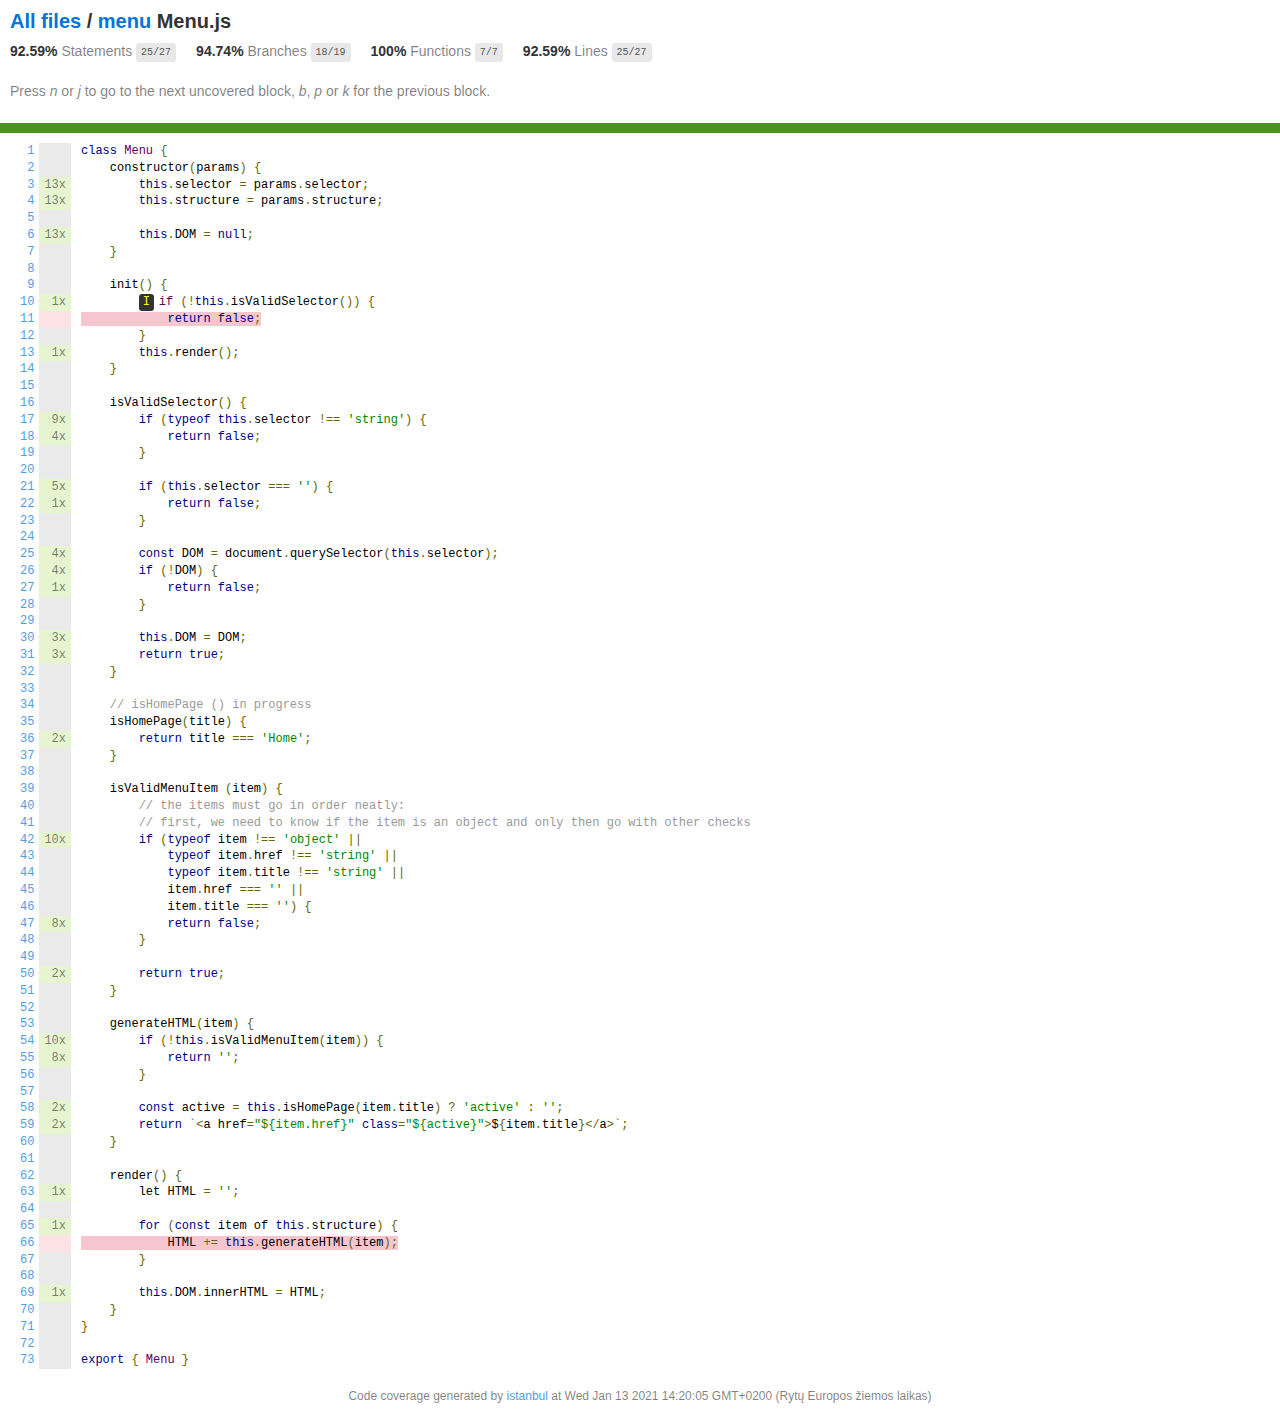
<file: L1 T2 Portfolio/coverage/lcov-report/menu/Menu.js.html>
<!doctype html>
<html lang="en">

<head>
    <title>Code coverage report for menu/Menu.js</title>
    <meta charset="utf-8" />
    <link rel="stylesheet" href="../prettify.css" />
    <link rel="stylesheet" href="../base.css" />
    <link rel="shortcut icon" type="image/x-icon" href="../favicon.png" />
    <meta name="viewport" content="width=device-width, initial-scale=1" />
    <style type='text/css'>
        .coverage-summary .sorter {
            background-image: url(../sort-arrow-sprite.png);
        }
    </style>
</head>
    
<body>
<div class='wrapper'>
    <div class='pad1'>
        <h1><a href="../index.html">All files</a> / <a href="index.html">menu</a> Menu.js</h1>
        <div class='clearfix'>
            
            <div class='fl pad1y space-right2'>
                <span class="strong">92.59% </span>
                <span class="quiet">Statements</span>
                <span class='fraction'>25/27</span>
            </div>
        
            
            <div class='fl pad1y space-right2'>
                <span class="strong">94.74% </span>
                <span class="quiet">Branches</span>
                <span class='fraction'>18/19</span>
            </div>
        
            
            <div class='fl pad1y space-right2'>
                <span class="strong">100% </span>
                <span class="quiet">Functions</span>
                <span class='fraction'>7/7</span>
            </div>
        
            
            <div class='fl pad1y space-right2'>
                <span class="strong">92.59% </span>
                <span class="quiet">Lines</span>
                <span class='fraction'>25/27</span>
            </div>
        
            
        </div>
        <p class="quiet">
            Press <em>n</em> or <em>j</em> to go to the next uncovered block, <em>b</em>, <em>p</em> or <em>k</em> for the previous block.
        </p>
    </div>
    <div class='status-line high'></div>
    <pre><table class="coverage">
<tr><td class="line-count quiet"><a name='L1'></a><a href='#L1'>1</a>
<a name='L2'></a><a href='#L2'>2</a>
<a name='L3'></a><a href='#L3'>3</a>
<a name='L4'></a><a href='#L4'>4</a>
<a name='L5'></a><a href='#L5'>5</a>
<a name='L6'></a><a href='#L6'>6</a>
<a name='L7'></a><a href='#L7'>7</a>
<a name='L8'></a><a href='#L8'>8</a>
<a name='L9'></a><a href='#L9'>9</a>
<a name='L10'></a><a href='#L10'>10</a>
<a name='L11'></a><a href='#L11'>11</a>
<a name='L12'></a><a href='#L12'>12</a>
<a name='L13'></a><a href='#L13'>13</a>
<a name='L14'></a><a href='#L14'>14</a>
<a name='L15'></a><a href='#L15'>15</a>
<a name='L16'></a><a href='#L16'>16</a>
<a name='L17'></a><a href='#L17'>17</a>
<a name='L18'></a><a href='#L18'>18</a>
<a name='L19'></a><a href='#L19'>19</a>
<a name='L20'></a><a href='#L20'>20</a>
<a name='L21'></a><a href='#L21'>21</a>
<a name='L22'></a><a href='#L22'>22</a>
<a name='L23'></a><a href='#L23'>23</a>
<a name='L24'></a><a href='#L24'>24</a>
<a name='L25'></a><a href='#L25'>25</a>
<a name='L26'></a><a href='#L26'>26</a>
<a name='L27'></a><a href='#L27'>27</a>
<a name='L28'></a><a href='#L28'>28</a>
<a name='L29'></a><a href='#L29'>29</a>
<a name='L30'></a><a href='#L30'>30</a>
<a name='L31'></a><a href='#L31'>31</a>
<a name='L32'></a><a href='#L32'>32</a>
<a name='L33'></a><a href='#L33'>33</a>
<a name='L34'></a><a href='#L34'>34</a>
<a name='L35'></a><a href='#L35'>35</a>
<a name='L36'></a><a href='#L36'>36</a>
<a name='L37'></a><a href='#L37'>37</a>
<a name='L38'></a><a href='#L38'>38</a>
<a name='L39'></a><a href='#L39'>39</a>
<a name='L40'></a><a href='#L40'>40</a>
<a name='L41'></a><a href='#L41'>41</a>
<a name='L42'></a><a href='#L42'>42</a>
<a name='L43'></a><a href='#L43'>43</a>
<a name='L44'></a><a href='#L44'>44</a>
<a name='L45'></a><a href='#L45'>45</a>
<a name='L46'></a><a href='#L46'>46</a>
<a name='L47'></a><a href='#L47'>47</a>
<a name='L48'></a><a href='#L48'>48</a>
<a name='L49'></a><a href='#L49'>49</a>
<a name='L50'></a><a href='#L50'>50</a>
<a name='L51'></a><a href='#L51'>51</a>
<a name='L52'></a><a href='#L52'>52</a>
<a name='L53'></a><a href='#L53'>53</a>
<a name='L54'></a><a href='#L54'>54</a>
<a name='L55'></a><a href='#L55'>55</a>
<a name='L56'></a><a href='#L56'>56</a>
<a name='L57'></a><a href='#L57'>57</a>
<a name='L58'></a><a href='#L58'>58</a>
<a name='L59'></a><a href='#L59'>59</a>
<a name='L60'></a><a href='#L60'>60</a>
<a name='L61'></a><a href='#L61'>61</a>
<a name='L62'></a><a href='#L62'>62</a>
<a name='L63'></a><a href='#L63'>63</a>
<a name='L64'></a><a href='#L64'>64</a>
<a name='L65'></a><a href='#L65'>65</a>
<a name='L66'></a><a href='#L66'>66</a>
<a name='L67'></a><a href='#L67'>67</a>
<a name='L68'></a><a href='#L68'>68</a>
<a name='L69'></a><a href='#L69'>69</a>
<a name='L70'></a><a href='#L70'>70</a>
<a name='L71'></a><a href='#L71'>71</a>
<a name='L72'></a><a href='#L72'>72</a>
<a name='L73'></a><a href='#L73'>73</a></td><td class="line-coverage quiet"><span class="cline-any cline-neutral">&nbsp;</span>
<span class="cline-any cline-neutral">&nbsp;</span>
<span class="cline-any cline-yes">13x</span>
<span class="cline-any cline-yes">13x</span>
<span class="cline-any cline-neutral">&nbsp;</span>
<span class="cline-any cline-yes">13x</span>
<span class="cline-any cline-neutral">&nbsp;</span>
<span class="cline-any cline-neutral">&nbsp;</span>
<span class="cline-any cline-neutral">&nbsp;</span>
<span class="cline-any cline-yes">1x</span>
<span class="cline-any cline-no">&nbsp;</span>
<span class="cline-any cline-neutral">&nbsp;</span>
<span class="cline-any cline-yes">1x</span>
<span class="cline-any cline-neutral">&nbsp;</span>
<span class="cline-any cline-neutral">&nbsp;</span>
<span class="cline-any cline-neutral">&nbsp;</span>
<span class="cline-any cline-yes">9x</span>
<span class="cline-any cline-yes">4x</span>
<span class="cline-any cline-neutral">&nbsp;</span>
<span class="cline-any cline-neutral">&nbsp;</span>
<span class="cline-any cline-yes">5x</span>
<span class="cline-any cline-yes">1x</span>
<span class="cline-any cline-neutral">&nbsp;</span>
<span class="cline-any cline-neutral">&nbsp;</span>
<span class="cline-any cline-yes">4x</span>
<span class="cline-any cline-yes">4x</span>
<span class="cline-any cline-yes">1x</span>
<span class="cline-any cline-neutral">&nbsp;</span>
<span class="cline-any cline-neutral">&nbsp;</span>
<span class="cline-any cline-yes">3x</span>
<span class="cline-any cline-yes">3x</span>
<span class="cline-any cline-neutral">&nbsp;</span>
<span class="cline-any cline-neutral">&nbsp;</span>
<span class="cline-any cline-neutral">&nbsp;</span>
<span class="cline-any cline-neutral">&nbsp;</span>
<span class="cline-any cline-yes">2x</span>
<span class="cline-any cline-neutral">&nbsp;</span>
<span class="cline-any cline-neutral">&nbsp;</span>
<span class="cline-any cline-neutral">&nbsp;</span>
<span class="cline-any cline-neutral">&nbsp;</span>
<span class="cline-any cline-neutral">&nbsp;</span>
<span class="cline-any cline-yes">10x</span>
<span class="cline-any cline-neutral">&nbsp;</span>
<span class="cline-any cline-neutral">&nbsp;</span>
<span class="cline-any cline-neutral">&nbsp;</span>
<span class="cline-any cline-neutral">&nbsp;</span>
<span class="cline-any cline-yes">8x</span>
<span class="cline-any cline-neutral">&nbsp;</span>
<span class="cline-any cline-neutral">&nbsp;</span>
<span class="cline-any cline-yes">2x</span>
<span class="cline-any cline-neutral">&nbsp;</span>
<span class="cline-any cline-neutral">&nbsp;</span>
<span class="cline-any cline-neutral">&nbsp;</span>
<span class="cline-any cline-yes">10x</span>
<span class="cline-any cline-yes">8x</span>
<span class="cline-any cline-neutral">&nbsp;</span>
<span class="cline-any cline-neutral">&nbsp;</span>
<span class="cline-any cline-yes">2x</span>
<span class="cline-any cline-yes">2x</span>
<span class="cline-any cline-neutral">&nbsp;</span>
<span class="cline-any cline-neutral">&nbsp;</span>
<span class="cline-any cline-neutral">&nbsp;</span>
<span class="cline-any cline-yes">1x</span>
<span class="cline-any cline-neutral">&nbsp;</span>
<span class="cline-any cline-yes">1x</span>
<span class="cline-any cline-no">&nbsp;</span>
<span class="cline-any cline-neutral">&nbsp;</span>
<span class="cline-any cline-neutral">&nbsp;</span>
<span class="cline-any cline-yes">1x</span>
<span class="cline-any cline-neutral">&nbsp;</span>
<span class="cline-any cline-neutral">&nbsp;</span>
<span class="cline-any cline-neutral">&nbsp;</span>
<span class="cline-any cline-neutral">&nbsp;</span></td><td class="text"><pre class="prettyprint lang-js">class Menu {
    constructor(params) {
        this.selector = params.selector;
        this.structure = params.structure;
&nbsp;
        this.DOM = null;
    }
&nbsp;
    init() {
        <span class="missing-if-branch" title="if path not taken" >I</span>if (!this.isValidSelector()) {
<span class="cstat-no" title="statement not covered" >            return false;</span>
        }
        this.render();
    }
&nbsp;
    isValidSelector() {
        if (typeof this.selector !== 'string') {
            return false;
        }
&nbsp;
        if (this.selector === '') {
            return false;
        }
        
        const DOM = document.querySelector(this.selector);
        if (!DOM) {
            return false;
        }
&nbsp;
        this.DOM = DOM;
        return true;
    }
&nbsp;
    // isHomePage () in progress
    isHomePage(title) {
        return title === 'Home';
    }
&nbsp;
    isValidMenuItem (item) {
        // the items must go in order neatly: 
        // first, we need to know if the item is an object and only then go with other checks 
        if (typeof item !== 'object' ||
            typeof item.href !== 'string' ||
            typeof item.title !== 'string' ||
            item.href === '' ||
            item.title === '') {
            return false;
        }
&nbsp;
        return true;
    }
&nbsp;
    generateHTML(item) {
        if (!this.isValidMenuItem(item)) {
            return '';
        }
&nbsp;
        const active = this.isHomePage(item.title) ? 'active' : '';
        return `&lt;a href="${item.href}" class="${active}"&gt;${item.title}&lt;/a&gt;`;
    }
&nbsp;
    render() {
        let HTML = '';
&nbsp;
        for (const item of this.structure) {
<span class="cstat-no" title="statement not covered" >            HTML += this.generateHTML(item);</span>
        }
        
        this.DOM.innerHTML = HTML;
    }
}
&nbsp;
export { Menu }</pre></td></tr></table></pre>

                <div class='push'></div><!-- for sticky footer -->
            </div><!-- /wrapper -->
            <div class='footer quiet pad2 space-top1 center small'>
                Code coverage generated by
                <a href="https://istanbul.js.org/" target="_blank">istanbul</a>
                at Wed Jan 13 2021 14:20:05 GMT+0200 (Rytų Europos žiemos laikas)
            </div>
        </div>
        <script src="../prettify.js"></script>
        <script>
            window.onload = function () {
                prettyPrint();
            };
        </script>
        <script src="../sorter.js"></script>
        <script src="../block-navigation.js"></script>
    </body>
</html>
</file>
<file: L1 T3 Temperature Converter/styles.css>
body {
  font-family: Arial, sans-serif;
  text-align: center;
  background-color: #896815;
  background-image: url("img.jpg");
  background-size: cover;
  background-position: center;
  padding: 148px;
}

h1 {
  color: #000000fe;
  margin-top: 148px;
}

.input-container {
  margin-top: 40px;
}

input[type="text"],
select {
  width: 200px;
  padding: 10px;
  border: none;
  border-radius: 5px;
  outline: none;
  font-size: 20px;
  box-shadow: 0 2px 5px rgb(0, 0, 0);
}

button {
  padding: 10px 20px;
  background-color: #000000;
  color: #fff;
  border: none;
  border-radius: 5px;
  cursor: pointer;
  font-size: 20px;
  transition: background-color 0.3s ease;
}

button:hover {
  background-color: #1aa313;
}

#result {
  margin-top: 40px;
  font-size: 24px;
  font-weight: bold;
  color: #000000;
}
</file>
<file: L1 T2 Portfolio/coverage/lcov-report/prettify.css>
.pln{color:#000}@media screen{.str{color:#080}.kwd{color:#008}.com{color:#800}.typ{color:#606}.lit{color:#066}.pun,.opn,.clo{color:#660}.tag{color:#008}.atn{color:#606}.atv{color:#080}.dec,.var{color:#606}.fun{color:red}}@media print,projection{.str{color:#060}.kwd{color:#006;font-weight:bold}.com{color:#600;font-style:italic}.typ{color:#404;font-weight:bold}.lit{color:#044}.pun,.opn,.clo{color:#440}.tag{color:#006;font-weight:bold}.atn{color:#404}.atv{color:#060}}pre.prettyprint{padding:2px;border:1px solid #888}ol.linenums{margin-top:0;margin-bottom:0}li.L0,li.L1,li.L2,li.L3,li.L5,li.L6,li.L7,li.L8{list-style-type:none}li.L1,li.L3,li.L5,li.L7,li.L9{background:#eee}
</file>
<file: L1 T2 Portfolio/coverage/lcov-report/base.css>
body, html {
  margin:0; padding: 0;
  height: 100%;
}
body {
    font-family: Helvetica Neue, Helvetica, Arial;
    font-size: 14px;
    color:#333;
}
.small { font-size: 12px; }
*, *:after, *:before {
  -webkit-box-sizing:border-box;
     -moz-box-sizing:border-box;
          box-sizing:border-box;
  }
h1 { font-size: 20px; margin: 0;}
h2 { font-size: 14px; }
pre {
    font: 12px/1.4 Consolas, "Liberation Mono", Menlo, Courier, monospace;
    margin: 0;
    padding: 0;
    -moz-tab-size: 2;
    -o-tab-size:  2;
    tab-size: 2;
}
a { color:#0074D9; text-decoration:none; }
a:hover { text-decoration:underline; }
.strong { font-weight: bold; }
.space-top1 { padding: 10px 0 0 0; }
.pad2y { padding: 20px 0; }
.pad1y { padding: 10px 0; }
.pad2x { padding: 0 20px; }
.pad2 { padding: 20px; }
.pad1 { padding: 10px; }
.space-left2 { padding-left:55px; }
.space-right2 { padding-right:20px; }
.center { text-align:center; }
.clearfix { display:block; }
.clearfix:after {
  content:'';
  display:block;
  height:0;
  clear:both;
  visibility:hidden;
  }
.fl { float: left; }
@media only screen and (max-width:640px) {
  .col3 { width:100%; max-width:100%; }
  .hide-mobile { display:none!important; }
}

.quiet {
  color: #7f7f7f;
  color: rgba(0,0,0,0.5);
}
.quiet a { opacity: 0.7; }

.fraction {
  font-family: Consolas, 'Liberation Mono', Menlo, Courier, monospace;
  font-size: 10px;
  color: #555;
  background: #E8E8E8;
  padding: 4px 5px;
  border-radius: 3px;
  vertical-align: middle;
}

div.path a:link, div.path a:visited { color: #333; }
table.coverage {
  border-collapse: collapse;
  margin: 10px 0 0 0;
  padding: 0;
}

table.coverage td {
  margin: 0;
  padding: 0;
  vertical-align: top;
}
table.coverage td.line-count {
    text-align: right;
    padding: 0 5px 0 20px;
}
table.coverage td.line-coverage {
    text-align: right;
    padding-right: 10px;
    min-width:20px;
}

table.coverage td span.cline-any {
    display: inline-block;
    padding: 0 5px;
    width: 100%;
}
.missing-if-branch {
    display: inline-block;
    margin-right: 5px;
    border-radius: 3px;
    position: relative;
    padding: 0 4px;
    background: #333;
    color: yellow;
}

.skip-if-branch {
    display: none;
    margin-right: 10px;
    position: relative;
    padding: 0 4px;
    background: #ccc;
    color: white;
}
.missing-if-branch .typ, .skip-if-branch .typ {
    color: inherit !important;
}
.coverage-summary {
  border-collapse: collapse;
  width: 100%;
}
.coverage-summary tr { border-bottom: 1px solid #bbb; }
.keyline-all { border: 1px solid #ddd; }
.coverage-summary td, .coverage-summary th { padding: 10px; }
.coverage-summary tbody { border: 1px solid #bbb; }
.coverage-summary td { border-right: 1px solid #bbb; }
.coverage-summary td:last-child { border-right: none; }
.coverage-summary th {
  text-align: left;
  font-weight: normal;
  white-space: nowrap;
}
.coverage-summary th.file { border-right: none !important; }
.coverage-summary th.pct { }
.coverage-summary th.pic,
.coverage-summary th.abs,
.coverage-summary td.pct,
.coverage-summary td.abs { text-align: right; }
.coverage-summary td.file { white-space: nowrap;  }
.coverage-summary td.pic { min-width: 120px !important;  }
.coverage-summary tfoot td { }

.coverage-summary .sorter {
    height: 10px;
    width: 7px;
    display: inline-block;
    margin-left: 0.5em;
    background: url(sort-arrow-sprite.png) no-repeat scroll 0 0 transparent;
}
.coverage-summary .sorted .sorter {
    background-position: 0 -20px;
}
.coverage-summary .sorted-desc .sorter {
    background-position: 0 -10px;
}
.status-line {  height: 10px; }
/* yellow */
.cbranch-no { background: yellow !important; color: #111; }
/* dark red */
.red.solid, .status-line.low, .low .cover-fill { background:#C21F39 }
.low .chart { border:1px solid #C21F39 }
.highlighted,
.highlighted .cstat-no, .highlighted .fstat-no, .highlighted .cbranch-no{
  background: #C21F39 !important;
}
/* medium red */
.cstat-no, .fstat-no, .cbranch-no, .cbranch-no { background:#F6C6CE }
/* light red */
.low, .cline-no { background:#FCE1E5 }
/* light green */
.high, .cline-yes { background:rgb(230,245,208) }
/* medium green */
.cstat-yes { background:rgb(161,215,106) }
/* dark green */
.status-line.high, .high .cover-fill { background:rgb(77,146,33) }
.high .chart { border:1px solid rgb(77,146,33) }
/* dark yellow (gold) */
.status-line.medium, .medium .cover-fill { background: #f9cd0b; }
.medium .chart { border:1px solid #f9cd0b; }
/* light yellow */
.medium { background: #fff4c2; }

.cstat-skip { background: #ddd; color: #111; }
.fstat-skip { background: #ddd; color: #111 !important; }
.cbranch-skip { background: #ddd !important; color: #111; }

span.cline-neutral { background: #eaeaea; }

.coverage-summary td.empty {
    opacity: .5;
    padding-top: 4px;
    padding-bottom: 4px;
    line-height: 1;
    color: #888;
}

.cover-fill, .cover-empty {
  display:inline-block;
  height: 12px;
}
.chart {
  line-height: 0;
}
.cover-empty {
    background: white;
}
.cover-full {
    border-right: none !important;
}
pre.prettyprint {
    border: none !important;
    padding: 0 !important;
    margin: 0 !important;
}
.com { color: #999 !important; }
.ignore-none { color: #999; font-weight: normal; }

.wrapper {
  min-height: 100%;
  height: auto !important;
  height: 100%;
  margin: 0 auto -48px;
}
.footer, .push {
  height: 48px;
}
</file>
